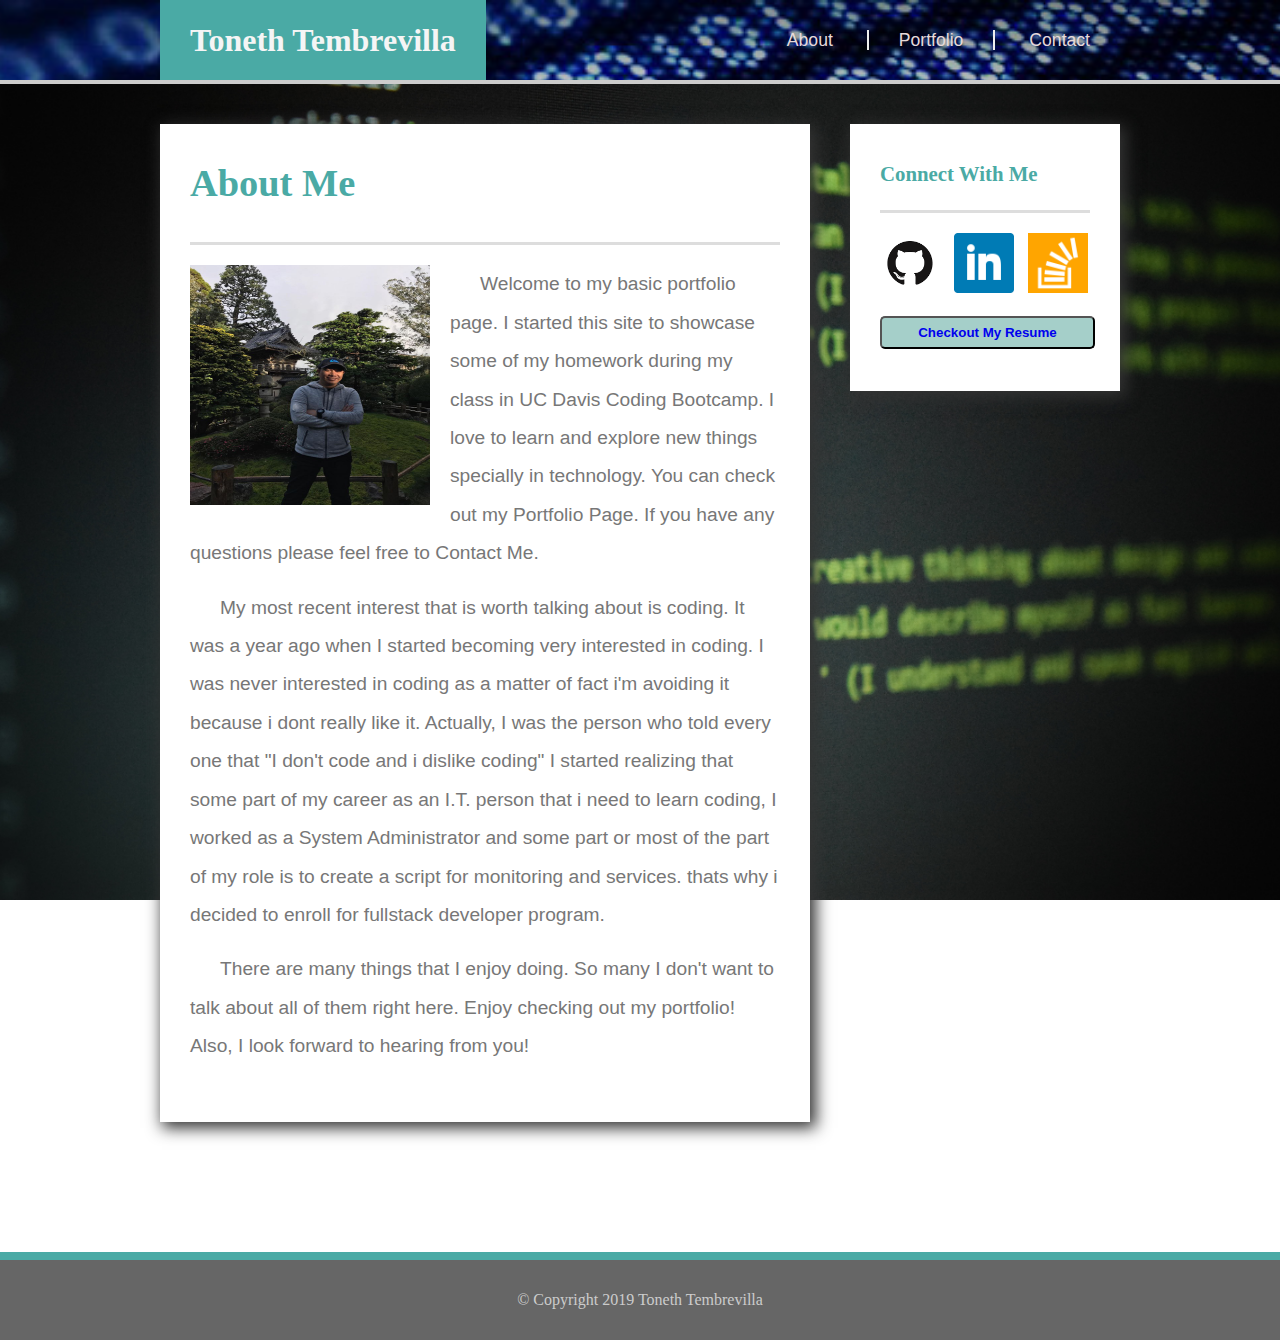
<file: index.html>
<!DOCTYPE html>
<html lang="en">

<head>
    <title>Welcome! | About Toneth's Portfolio Page</title>
    <meta charset="UTF-8">
    <meta name="author" content="Toneth Tembrevilla">
    <meta name="viewport" content="user-scalable=no, initial-scale=1, maximum-scale=1, minimum-scale=1, width=device-width, height=device-height, target-densitydpi=device-dpi" />
    <link type="text/css" rel="stylesheet" href="asset/css/reset.css">
    <link type="text/css" rel="stylesheet" href="asset/css/style.css">
</head>

<body>

    <div id="content">
        <header>
            <section>
                <div id="myName">
                    Toneth Tembrevilla
                </div>
                <nav>
                    <div id="aboutButton" class="navButton">
                        <a href="index.html">About</a>
                    </div>
                    <div id="portButton" class="navButton">
                        <a href="portfolio.html">Portfolio</a>
                    </div>
                    <div id="contactButton" class="navButton">
                        <a href="contact.html">Contact</a>
                    </div>
                </nav>
            </section>
        </header>
        <div id="bodyContent">
            <section id="mainContent">
                <h1>About Me</h1>
                <img id="profilePic" src="asset/img/Profile.jpg" alt="My profile picture">
                <p>
                    Welcome to my basic portfolio page. I started this site to showcase some of my homework during my class in UC Davis Coding Bootcamp. I love to learn and explore new things specially in technology. You can check out my Portfolio Page. If you have any questions
                    please feel free to Contact Me.
                </p>

                <p>
                    My most recent interest that is worth talking about is coding. It was a year ago when I started becoming very interested in coding. I was never interested in coding as a matter of fact i'm avoiding it because i dont really like it. Actually, I was the
                    person who told every one that "I don't code and i dislike coding" I started realizing that some part of my career as an I.T. person that i need to learn coding, I worked as a System Administrator and some part or most of the part
                    of my role is to create a script for monitoring and services. thats why i decided to enroll for fullstack developer program.
                </p>
                <p>
                    There are many things that I enjoy doing. So many I don't want to talk about all of them right here. Enjoy checking out my portfolio! Also, I look forward to hearing from you!
                </p>
            </section>
            <section id="sideBar">
                <h2>Connect With Me</h2>
                <a href="https://github.com/jhacolyte" class="socialIcon">
                    <div id="gitHubIconRed"></div>
                    <div id="gitHubIconBlack"></div>
                </a>
                <a id="middleIcon" href="https://www.linkedin.com/in/toneth-tembrevilla-5429a3b6/" class="socialIcon">
                    <div id="linkedinIconRed"></div>
                    <div id="linkedinIconBlack"></div>
                </a>
                <a href="https://stackoverflow.com/users/11490095/t-tembrevilla" class="socialIcon">
                    <div id="stackIconRed"></div>
                    <div id="stackIconBlack"></div>
                </a>
                <button>
                    <a href="https://drive.google.com/file/d/1vV5Am08JcG-A4RQTFBod8fGaJwMoHp0M/view?usp=sharing">Checkout My Resume</a>
                </button>
            </section>
        </div>

        <div class="push"></div>
    </div>
    <footer>
        <p id="copyright">
            &copy; Copyright 2019 Toneth Tembrevilla
        </p>
    </footer>
</body>

</html>
</file>
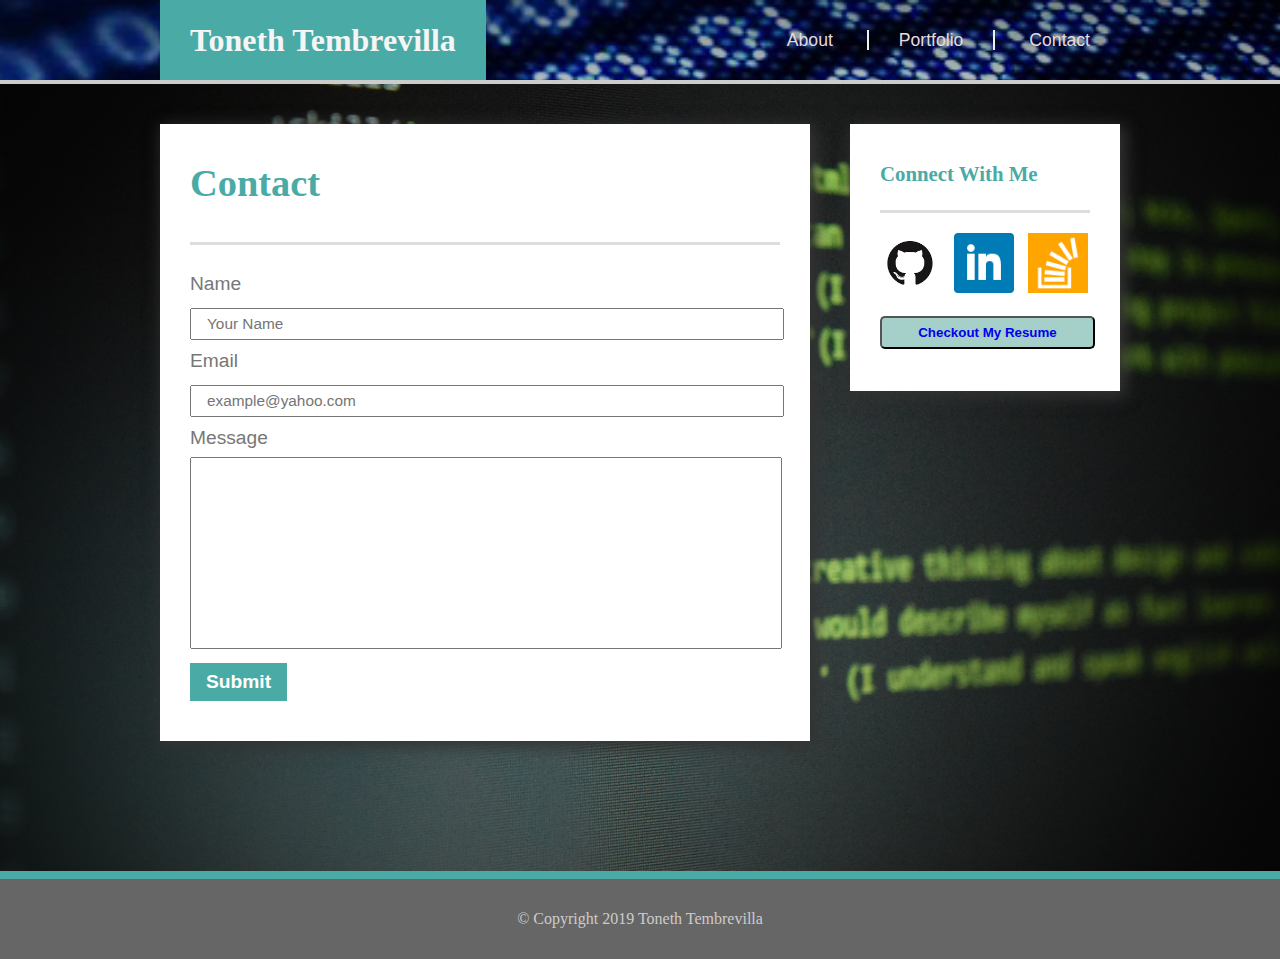
<file: contact.html>
<!DOCTYPE html>
<html lang="en">

<head>
    <title>Contact Me | Send Me a Message</title>
    <meta charset="UTF-8">
    <meta name="author" content="Toneth Tembrevilla">
    <meta name="viewport" content="user-scalable=no, initial-scale=1, maximum-scale=1, minimum-scale=1, width=device-width, height=device-height, target-densitydpi=device-dpi" />
    <link type="text/css" rel="stylesheet" href="asset/css/reset.css">
    <link type="text/css" rel="stylesheet" href="asset/css/style.css">
</head>

<body>

    <div id="content">
        <header>
            <section>
                <div id="myName">
                    Toneth Tembrevilla
                </div>
                <nav>
                    <div id="aboutButton" class="navButton">
                        <a href="index.html">About</a>
                    </div>
                    <div id="portButton" class="navButton">
                        <a href="portfolio.html">Portfolio</a>
                    </div>
                    <div id="contactButton" class="navButton">
                        <a href="contact.html">Contact</a>
                    </div>
                </nav>
            </section>
        </header>
        <div id="bodyContent">
            <section id="mainContent">
                <h1>Contact</h1>
                <form>
                    <label for="name">Name</label><br>
                    <input type="text" id="name" placeholder="Your Name"><br>
                    <label for="email">Email</label><br>
                    <input type="email" id="email" placeholder="example@yahoo.com"><br>
                    <label for="message">Message</label><br>
                    <textarea id="message" id="myTextArea" cols="30" rows="10"></textarea><br>
                    <input id="submitButton" type="submit" value="Submit">
                </form>
            </section>
            <section id="sideBar">
                <h2>Connect With Me</h2>
                <a href="https://github.com/jhacolyte" class="socialIcon">
                    <div id="gitHubIconRed"></div>
                    <div id="gitHubIconBlack"></div>
                </a>
                <a id="middleIcon" href="https://www.linkedin.com/in/toneth-tembrevilla-5429a3b6/" class="socialIcon">
                    <div id="linkedinIconRed"></div>
                    <div id="linkedinIconBlack"></div>
                </a>
                <a href="https://stackoverflow.com/users/11490095/t-tembrevilla" class="socialIcon">
                    <div id="stackIconRed"></div>
                    <div id="stackIconBlack"></div>
                </a>
                <button>
                        <a href="https://drive.google.com/file/d/1vV5Am08JcG-A4RQTFBod8fGaJwMoHp0M/view?usp=sharing">Checkout My Resume</a>
                    </button>
            </section>
        </div>
        <div class="push"></div>
    </div>
    <footer>
        <p id="copyright">
            &copy; Copyright 2019 Toneth Tembrevilla
        </p>
    </footer>
</body>

</html>
</file>
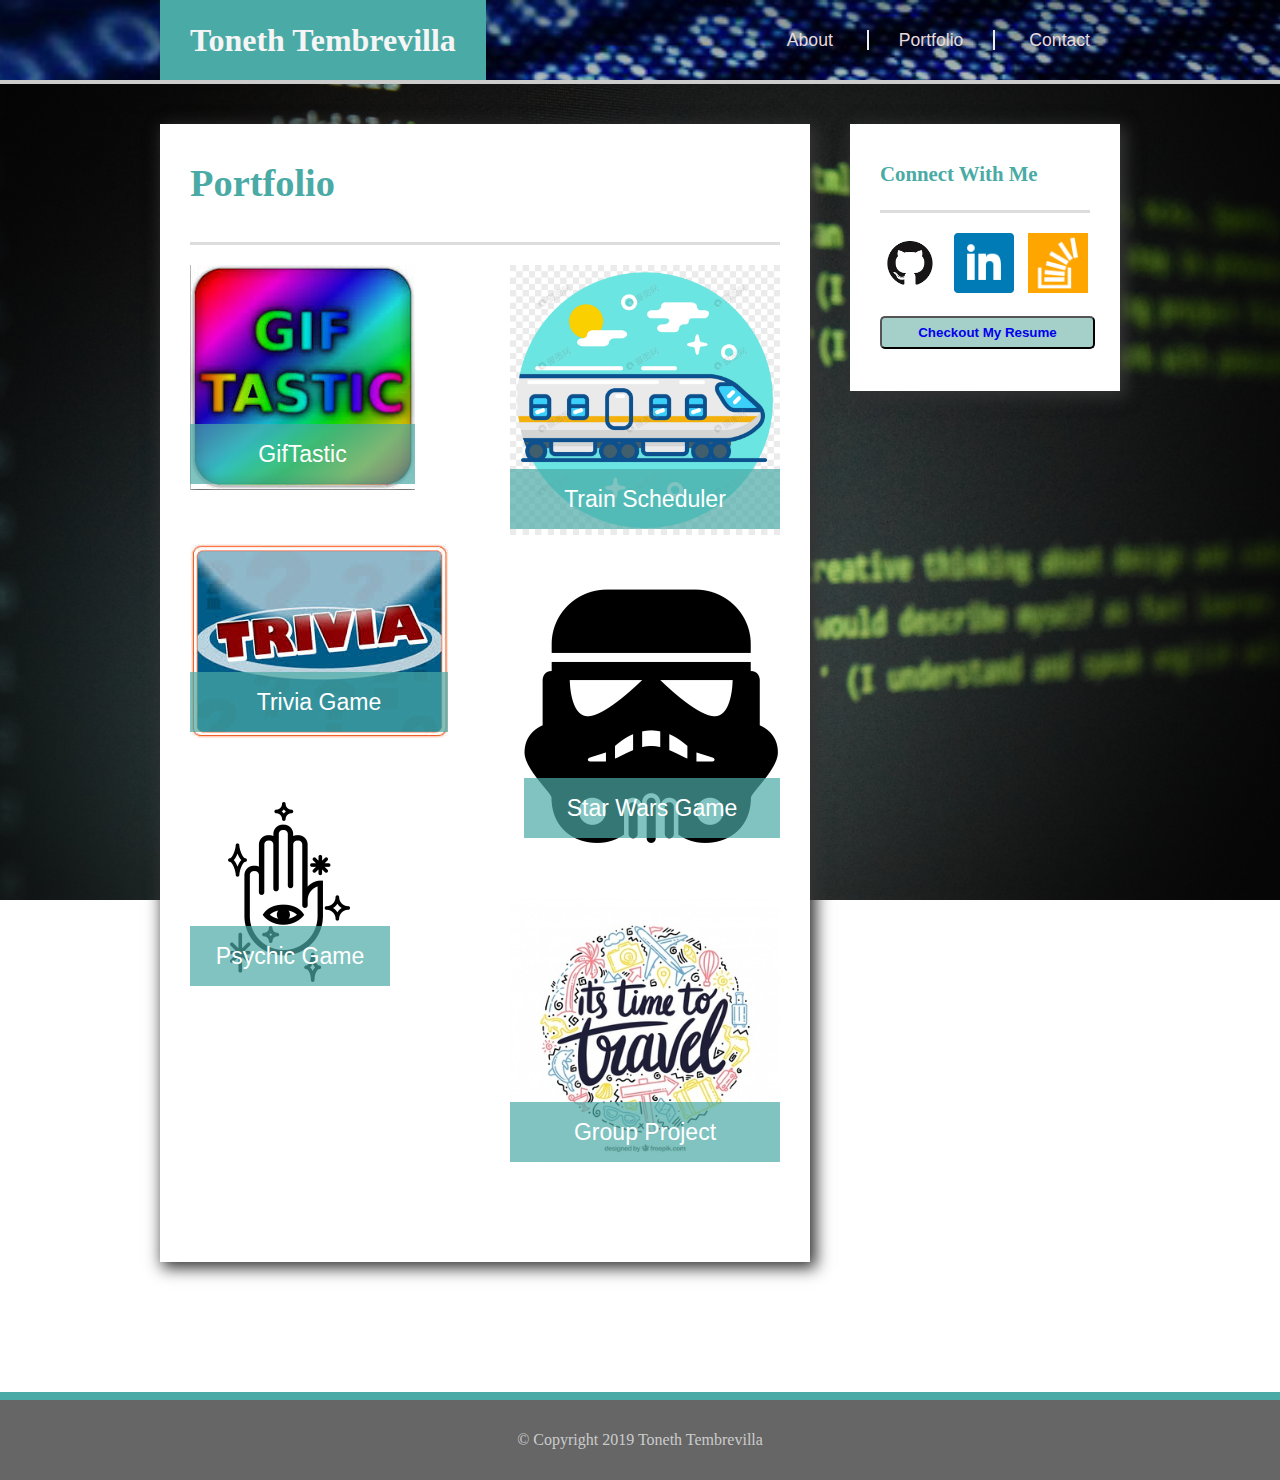
<file: portfolio.html>
<!DOCTYPE html>
<html lang="en">

<head>
    <title>Toneth Tembrevilla | A portfolio of my work</title>
    <meta charset="UTF-8">
    <meta name="author" content="Toneth Tembrevilla">
    <meta name="viewport" content="user-scalable=no, initial-scale=1, maximum-scale=1, minimum-scale=1, width=device-width, height=device-height, target-densitydpi=device-dpi" />
    <link type="text/css" rel="stylesheet" href="asset/css/reset.css">
    <link type="text/css" rel="stylesheet" href="asset/css/style.css">
</head>

<body>
    <div id="content">
        <header>
            <section>
                <div id="myName">
                    Toneth Tembrevilla
                </div>
                <nav>
                    <div id="aboutButton" class="navButton">
                        <a href="index.html">About</a>
                    </div>
                    <div id="portButton" class="navButton">
                        <a href="portfolio.html">Portfolio</a>
                    </div>
                    <div id="contactButton" class="navButton">
                        <a href="contact.html">Contact</a>
                    </div>
                </nav>
            </section>
        </header>
        <div id="bodyContent">
            <section id="mainContent">
                <h1>Portfolio</h1>
                <div class="picSection">
                    <div class="thumbnail left">
                        <a href="https://jhacolyte.github.io/GifTastic/">
                            <img src="asset/img/GifTastic.jpg" alt="gif">
                        </a>
                        <span class="label">GifTastic</span>
                    </div>
                    <div class="thumbnail right">
                        <a href="https://jhacolyte.github.io/TrainScheduler/">
                            <img src="asset/img/train.png" alt="train">
                        </a>
                        <span class="label">Train Scheduler</span>
                    </div>
                </div>
                <div class="picSection">
                    <div class="thumbnail left">
                        <a href="https://jhacolyte.github.io/TriviaGame/">
                            <img src="asset/img/trivia.jpg" alt="trivia">
                        </a>
                        <span class="label">Trivia Game</span>
                    </div>
                    <div class="thumbnail right">
                        <a href="https://jhacolyte.github.io/unit-4-game/">
                            <img src="asset/img/sw.png" alt="swgame">
                        </a>
                        <span class="label">Star Wars Game</span>
                    </div>
                </div>
                <div class="picSection">
                    <div class="thumbnail left">
                        <a href="https://jhacolyte.github.io/Psychic-Game/">
                            <img src="asset/img/psychic.png" alt="phsych">
                        </a>
                        <span class="label">Psychic Game</span>
                    </div>
                    <div class="thumbnail right">
                        <a href="https://jhacolyte.github.io/GroupProject1/">
                            <img src="asset/img/travel.png" alt="GrouProject">
                        </a>
                        <span class="label">Group Project</span>
                    </div>
                </div>
            </section>
            <section id="sideBar">
                <h2>Connect With Me</h2>
                <a href="https://github.com/jhacolyte" class="socialIcon">
                    <div id="gitHubIconRed"></div>
                    <div id="gitHubIconBlack"></div>
                </a>
                <a id="middleIcon" href="https://www.linkedin.com/in/toneth-tembrevilla-5429a3b6/" class="socialIcon">
                    <div id="linkedinIconRed"></div>
                    <div id="linkedinIconBlack"></div>
                </a>
                <a href="https://stackoverflow.com/users/11490095/t-tembrevilla" class="socialIcon">
                    <div id="stackIconRed"></div>
                    <div id="stackIconBlack"></div>
                </a>
                <button>
                        <a href="https://drive.google.com/file/d/1vV5Am08JcG-A4RQTFBod8fGaJwMoHp0M/view?usp=sharing">Checkout My Resume</a>
                    </button>
            </section>
        </div>
        <div class="push"></div>
    </div>
    <footer>
        <p id="copyright">
            &copy; Copyright 2019 Toneth Tembrevilla
        </p>
    </footer>
</body>

</html>
</file>
<file: asset/css/style.css>
/* Content section is always at least the hight of the screen with a negative margin the height of the footer plus it's border. */

header {
    background: url("../img/headerBG.jpg") no-repeat center center fixed;
    -webkit-background-size: cover;
    -moz-background-size: cover;
    -o-background-size: cover;
    background-size: cover;
}

#content {
    background: url("../img/background.jpg") no-repeat center center fixed;
    -webkit-background-size: cover;
    -moz-background-size: cover;
    -o-background-size: cover;
    background-size: cover;
}


/* Returning the i tag to default after the reset.css file changed it. */

i {
    font-style: italic;
}


/* Some basic definitions for headers on this site. */

h1,
h2 {
    font-family: 'Georgia', Times, Times New Roman, serif;
    font-weight: bold;
    color: #4aaaa5;
    border-bottom: 3px solid #dddddd;
}

h1 {
    font-size: 2em;
    padding-bottom: 40px;
    margin-bottom: 20px;
}

h2 {
    font-size: 1.3em;
    padding-bottom: 25px;
}


/* The top bar header with navigation. */

header {
    width: 100%;
    height: 80px;
    background-color: white;
    border-bottom: 4px solid #cccccc;
    font-family: 'Georgia', Times, Times New Roman, serif;
    margin-bottom: 40px;
}

header section {
    width: 960px;
    margin: 0 auto;
}

#myName {
    height: 80px;
    padding: 0px 30px 0px 30px;
    float: left;
    line-height: 80px;
    background-color: #4aaaa5;
    text-align: center;
    font-size: 2em;
    font-weight: bold;
    color: whitesmoke;
}

nav {
    height: 100%;
    float: right;
}

.navButton {
    display: inline-block;
    height: 100%;
    line-height: 80px;
    font-family: 'Arial', 'Helvetica Neue', Helvetica, sans-serif;
    font-size: 1.1em;
}

.navButton a {
    padding: 0px 30px 0px 30px;
    color: #e7dada;
    text-decoration: none;
}


/* The small vertical line separating the nav buttons. */

#portButton a {
    border-left: 2px solid #efefef;
    border-right: 2px solid #efefef;
}


/* Sets the width and centers all the content below the header. */

#bodyContent {
    width: 960px;
    margin: 0 auto;
}


/* Allows the body content section to grow with the main content section. */

#bodyContent::after {
    content: "";
    display: block;
    clear: both;
}


/* Content displayed in the main box to the left of the screen. */

#mainContent {
    width: 590px;
    padding: 40px 30px 40px 30px;
    margin-bottom: 50px;
    background-color: white;
    box-shadow: 4px 4px 15px 2px #333333;
    float: left;
    font-family: 'Arial', 'Helvetica Neue', Helvetica, sans-serif;
    color: #777777;
    font-size: 1.2em;
    line-height: 2em;
}


/* The following styles are specific to the about me page */

#mainContent p {
    margin: 16px 0px 16px 0px;
    text-indent: 30px;
}

#profilePic {
    width: 240px;
    height: 240px;
    float: left;
    margin: 0px 20px 10px 0px;
}


/* The following styles are specific to the portfolio page */

.thumbnail {
    position: relative;
    margin-bottom: 40px;
    cursor: pointer;
    transition: all .8s ease;
}


/* Make thumbnail larger when hovered. */

.thumbnail:hover {
    transform: scale(1.1);
}


/* Maintains aspect ratio of image but does not allow image to be any wider than set amount of pixels. */

.thumbnail img {
    max-width: 270px;
}

.left {
    float: left;
}

.right {
    float: right;
}


/* The label on the image. */

.label {
    position: absolute;
    bottom: 20px;
    left: 0px;
    height: 60px;
    line-height: 60px;
    width: 100%;
    text-align: center;
    color: white;
    font-size: 1.2em;
    background-color: rgba(74, 170, 165, .7);
}


/* The following styles are specific to the contact us page */

textarea {
    resize: none;
    width: calc(100% - 20px);
    font-size: 1em;
    padding: 5px 5px 5px 15px;
}

input {
    width: calc(100% - 20px);
    padding: 5px 5px 5px 15px;
    font-size: .8em;
}

#submitButton {
    background-color: #4aaaa5;
    border: none;
    color: white;
    font-weight: bold;
    font-size: 1em;
    width: auto;
    padding: 8px 16px 8px 16px;
    cursor: pointer;
}


/* The following styles are for the sidebar on the right that is on all pages. */

#sideBar {
    width: 210px;
    padding: 40px 30px 40px 30px;
    background-color: white;
    box-shadow: 4px 4px 15px 2px #333333;
    float: right;
}

#sideBar a {
    text-decoration: none;
}


/* Styles for the social icons link with opacity transition animation. */

.socialIcon {
    position: relative;
    display: inline-block;
    width: 60px;
    height: 60px;
    margin-top: 20px;
}

.socialIcon div {
    position: absolute;
    top: 0px;
    left: 0px;
    width: 60px;
    height: 60px;
}

#gitHubIconBlack {
    background-image: url("../icon/GH1.png");
    background-size: contain;
    transition: opacity .3s ease;
}

#gitHubIconRed {
    background-image: url("../icon/GH2.png");
    background-size: contain;
}

#gitHubIconBlack:hover {
    opacity: 0;
}

#middleIcon {
    margin: 0px 10px 0px 10px;
}

#linkedinIconBlack {
    background-image: url("../icon/link1.png");
    background-size: contain;
    transition: opacity .3s ease;
}

#linkedinIconRed {
    background-image: url("../icon/link2.png");
    background-size: contain;
}

#linkedinIconBlack:hover {
    opacity: 0;
}

#stackIconBlack {
    background-image: url("../icon/stackoverflow1.png");
    background-size: contain;
    transition: opacity .3s ease;
}

#stackIconRed {
    background-image: url("../icon/stackoverflow2.png");
    background-size: contain;
}

#stackIconBlack:hover {
    opacity: 0;
}


/* Height of the footer and height of the blank div that is added to the body to stop the footer from overlapping body content. */

footer,
.push {
    height: 80px;
}

footer {
    background-color: #666666;
    border-top: 8px solid #4aaaa5;
    line-height: 80px;
    color: #CCCCCC;
    text-align: center;
}

@media screen and (max-width: 980px) {
    header section {
        width: 720px;
        margin: 0 auto;
    }
    .navButton a {
        padding: 0px 15px 0px 15px;
        color: #999999;
        text-decoration: none;
    }
    #bodyContent {
        width: 720px;
        margin: 0 auto;
    }
    #mainContent {
        width: 380px;
        padding: 40px 30px 40px 30px;
        margin-bottom: 50px;
        background-color: white;
        box-shadow: 4px 4px 15px 2px #333333;
        float: left;
        font-family: 'Arial', 'Helvetica Neue', Helvetica, sans-serif;
        color: #777777;
        font-size: 1.2em;
        line-height: 2em;
    }
    /* For the home page */
    #profilePic {
        width: 380px;
        height: 380px;
        margin: 0px 0px 20px 0px;
    }
    /* For the portfolio page */
    .thumbnail {
        position: relative;
        margin-bottom: 40px;
        cursor: pointer;
        transition: all .8s ease;
    }
    .thumbnail img {
        max-width: 380px;
    }
    .left {
        float: none;
    }
    .right {
        float: none;
    }
    #middleIcon {
        margin: 0px 6px 0px 6px;
    }
    #sideBar {
        width: 200px;
        padding: 40px 20px 40px 20px;
        background-color: white;
        box-shadow: 4px 4px 15px 2px #333333;
        float: right;
    }
}

@media screen and (max-width: 768px) {
    header section {
        width: 600px;
        margin: 0 auto;
    }
    .navButton a {
        padding: 0px 5px 0px 5px;
        color: #999999;
        text-decoration: none;
    }
    #bodyContent {
        width: 600px;
        margin: 0 auto;
    }
    #mainContent {
        width: 540px;
        padding: 40px 30px 40px 30px;
        margin-bottom: 50px;
        background-color: white;
        box-shadow: 4px 4px 15px 2px #333333;
        font-family: 'Arial', 'Helvetica Neue', Helvetica, sans-serif;
        color: #777777;
        font-size: 1.2em;
        line-height: 2em;
    }
    #profilePic {
        width: 240px;
        height: 240px;
        float: left;
        margin: 0px 20px 10px 0px;
    }
    .thumbnail {
        position: relative;
        margin-bottom: 40px;
        cursor: pointer;
        transition: all .8s ease;
    }
    .thumbnail img {
        max-width: 250px;
    }
    .left {
        float: left;
    }
    .right {
        float: right;
    }
    #middleIcon {
        margin: 0px 10px 0px 10px;
    }
    #sideBar {
        width: 560px;
        margin-bottom: 50px;
        padding: 40px 20px 40px 20px;
        background-color: white;
        box-shadow: 4px 4px 15px 2px #333333;
    }
}

@media screen and (max-width: 640px) {
    header section {
        width: 100%;
    }
    #myName {
        width: 100%;
    }
    nav {
        width: 100%;
        background-color: white;
        margin-bottom: 40px;
    }
    .navButton {
        width: 33.33%;
        float: left;
        height: 50px;
        line-height: 50px;
        font-family: 'Arial', 'Helvetica Neue', Helvetica, sans-serif;
        text-align: center;
        font-size: 1.1em;
    }
    .navButton a {
        color: #999999;
        text-decoration: none;
    }
    #portButton a {
        border: none;
    }
    #bodyContent {
        width: 100%;
    }
    #mainContent {
        width: calc(100% - 120px);
        padding: 40px 30px 40px 30px;
        margin: 0px 0px 50px 30px;
        background-color: white;
        box-shadow: 4px 4px 15px 2px #333333;
        font-family: 'Arial', 'Helvetica Neue', Helvetica, sans-serif;
        color: #777777;
        font-size: 1.2em;
        line-height: 2em;
    }
    #profilePic {
        width: 100%;
        height: 100%;
        margin: 0px 0px 20px 0px;
    }
    .thumbnail {
        position: relative;
        margin-bottom: 40px;
        cursor: pointer;
        transition: all .8s ease;
    }
    .thumbnail img {
        max-width: 100%;
    }
    .left {
        float: none;
    }
    .right {
        float: none;
    }
    #middleIcon {
        margin: 0px 10px 0px 10px;
    }
    #sideBar {
        width: calc(100% - 100px);
        margin: 0px 0px 50px 30px;
        padding: 40px 20px 40px 20px;
        background-color: white;
        box-shadow: 4px 4px 15px 2px #333333;
        float: left;
    }
}

button {
    border-radius: 5px;
    margin-bottom: 1%;
    background-color: #A5CFC9;
    border-color: black;
    padding: 7px;
    width: 215px;
    margin-top: 20px;
    font-weight: bolder;
}

button:hover {
    background-color: black;
    color: #A5CFC9;
}
</file>
